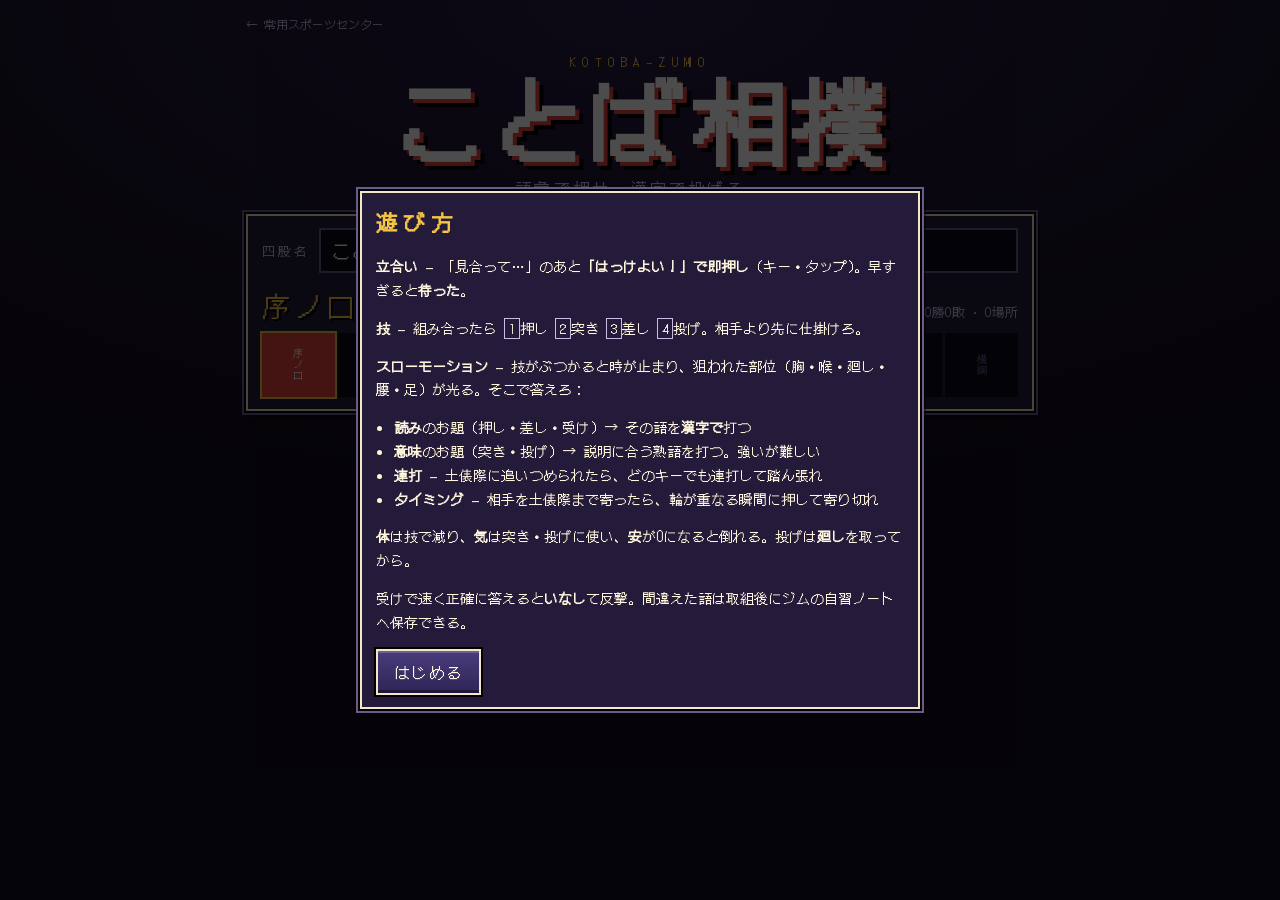
<file: sumo/index.html>
<!doctype html>
<html lang="ja">
<head>
<meta charset="utf-8">
<meta name="viewport" content="width=device-width,initial-scale=1,maximum-scale=1">
<title>ことば相撲</title>
<link rel="preconnect" href="https://fonts.googleapis.com">
<link rel="preconnect" href="https://fonts.gstatic.com" crossorigin>
<link href="https://fonts.googleapis.com/css2?family=DotGothic16&display=swap" rel="stylesheet">
<link rel="stylesheet" href="style.css">
</head>
<body>
<div id="app">

<!-- ============ TITLE / BANZUKE ============ -->
<section id="scTitle" class="screen">
  <a class="back" href="../index.html">← 常用スポーツセンター</a>
  <div class="logo">
    <div class="logo-sub">KOTOBA-ZUMO</div>
    <h1>ことば相撲</h1>
    <div class="logo-tag">語彙で押せ。漢字で投げろ。</div>
  </div>
  <div class="panel career">
    <div class="row"><label for="shikona">四股名</label><input id="shikona" maxlength="8" autocomplete="off" spellcheck="false"></div>
    <div class="rankline"><span id="tRank" class="rank"></span><span id="tRecord" class="record"></span></div>
    <div class="ladder" id="tLadder"></div>
  </div>
  <div class="menu">
    <button class="btn big" id="btnBasho">本場所へ</button>
    <button class="btn" id="btnPractice">稽古（一番勝負）</button>
    <button class="btn ghost" id="btnHowto">遊び方</button>
  </div>
  <div class="foot"><button class="ghost tiny" id="btnMute">🔊 音あり</button></div>
</section>

<!-- ============ PRACTICE: PICK OPPONENT ============ -->
<section id="scPick" class="screen" hidden>
  <h2 class="head">稽古相手をえらぶ</h2>
  <div class="pickgrid" id="pickGrid"></div>
  <button class="btn ghost" data-back>戻る</button>
</section>

<!-- ============ PRE-BOUT ============ -->
<section id="scPre" class="screen" hidden>
  <div class="daytag" id="preDay"></div>
  <div class="vs">
    <div class="vscard me"><canvas class="face" id="preFace0" width="32" height="32"></canvas><b id="preName0"></b><span id="preRank0"></span></div>
    <div class="vsmark">VS</div>
    <div class="vscard foe"><canvas class="face" id="preFace1" width="32" height="32"></canvas><b id="preName1"></b><span id="preRank1"></span><span class="style" id="preStyle1"></span></div>
  </div>
  <div class="panel">
    <div class="phase" id="banPhase">お題を1つ封じろ（BAN）</div>
    <div class="topics" id="banGrid"></div>
    <div class="banmsg" id="banMsg"></div>
  </div>
  <button class="btn big" id="btnToRing" hidden>土俵へ</button>
</section>

<!-- ============ BOUT ============ -->
<section id="scBout" class="screen bout" hidden>
  <div class="hud">
    <div class="pf"><canvas class="face" id="hudFace0" width="32" height="32"></canvas><div class="grip" id="grip0"></div></div>
    <div class="bars">
      <div class="names"><span id="hudName0"></span><span id="hudName1"></span></div>
      <div class="barrow"><div class="bar l"><i id="b0tai"></i></div><span class="lbl" title="体力：技を出すと減る">体</span><div class="bar r"><i id="b1tai"></i></div></div>
      <div class="barrow"><div class="bar l ki"><i id="b0ki"></i></div><span class="lbl" title="気力：突き・投げに使う">気</span><div class="bar r ki"><i id="b1ki"></i></div></div>
      <div class="barrow"><div class="bar l an"><i id="b0an"></i></div><span class="lbl" title="安定：0で倒れる">安</span><div class="bar r an"><i id="b1an"></i></div></div>
    </div>
    <div class="pf"><canvas class="face" id="hudFace1" width="32" height="32"></canvas><div class="grip" id="grip1"></div></div>
  </div>
  <div class="stagewrap" id="stageWrap">
    <canvas id="stage" width="384" height="216"></canvas>
    <div class="callout" id="callout"></div>
    <div class="kimarite" id="kimarite" hidden></div>
  </div>
  <div class="ctrl" id="ctrl">
    <div class="moves" id="moves"></div>
    <div class="qte" id="qte" hidden>
      <div class="qcall" id="qCall"></div>
      <div class="qclue"><span class="qtier" id="qTier"></span><span id="qClue"></span></div>
      <div class="qtimer"><i id="qTimer"></i></div>
      <div class="qmash" id="qMash" hidden><i id="qMashFill"></i></div>
      <div class="qmsg" id="qMsg"></div>
    </div>
    <div class="inrow">
      <input id="ans" lang="ja" autocomplete="off" autocapitalize="off" autocorrect="off" spellcheck="false" enterkeyhint="go" aria-label="答えを入力">
      <button class="btn" id="btnAct">打</button>
    </div>
    <div class="hint" id="hint"></div>
  </div>
</section>

<!-- ============ RESULT ============ -->
<section id="scResult" class="screen" hidden>
  <div class="resbig" id="resBig"></div>
  <div class="reskim" id="resKim"></div>
  <div class="resrec" id="resRec"></div>
  <div class="panel report">
    <div class="phase">取組レポート — 課題のことば</div>
    <div id="repList" class="replist"></div>
    <div class="reptools" id="repTools"><button class="btn" id="btnSaveNotes">選んだ語をジムに保存</button></div>
  </div>
  <div class="menu row2">
    <button class="btn big" id="btnNext">次の取組</button>
    <button class="btn ghost" id="btnHome">番付へ戻る</button>
  </div>
</section>

<!-- ============ BASHO END ============ -->
<section id="scBasho" class="screen" hidden>
  <h2 class="head" id="bsHead">千秋楽</h2>
  <div class="bsrec" id="bsRec"></div>
  <div class="bsstars" id="bsStars"></div>
  <div class="bsmove" id="bsMove"></div>
  <button class="btn big" id="btnBashoDone">番付へ</button>
</section>

<!-- ============ HOW TO ============ -->
<div class="modal" id="howto" hidden>
  <div class="panel howto">
    <h2>遊び方</h2>
    <p><b>立合い</b> — 「見合って…」のあと<b>「はっけよい！」で即押し</b>（キー・タップ）。早すぎると<b>待った</b>。</p>
    <p><b>技</b> — 組み合ったら <kbd>1</kbd>押し <kbd>2</kbd>突き <kbd>3</kbd>差し <kbd>4</kbd>投げ。相手より先に仕掛けろ。</p>
    <p><b>スローモーション</b> — 技がぶつかると時が止まり、狙われた部位（胸・喉・廻し・腰・足）が光る。そこで答えろ：</p>
    <ul>
      <li><b>読み</b>のお題（押し・差し・受け）→ その語を<b>漢字で</b>打つ</li>
      <li><b>意味</b>のお題（突き・投げ）→ 説明に合う熟語を打つ。強いが難しい</li>
      <li><b>連打</b> — 土俵際に追いつめられたら、どのキーでも連打して踏ん張れ</li>
      <li><b>タイミング</b> — 相手を土俵際まで寄ったら、輪が重なる瞬間に押して寄り切れ</li>
    </ul>
    <p><b>体</b>は技で減り、<b>気</b>は突き・投げに使い、<b>安</b>が0になると倒れる。投げは<b>廻し</b>を取ってから。</p>
    <p>受けで速く正確に答えると<b>いなし</b>て反撃。間違えた語は取組後にジムの自習ノートへ保存できる。</p>
    <button class="btn" id="btnHowtoClose">はじめる</button>
  </div>
</div>

</div>
<script src="data.js"></script>
<script src="engine.js"></script>
<script src="audio.js"></script>
<script src="render.js"></script>
<script src="main.js"></script>
</body>
</html>
</file>
<file: sumo/style.css>
/* ことば相撲 — 16-bit arcade styling */
:root {
  --bg: #120d1c;
  --bg2: #1d1530;
  --panel: #241b3a;
  --panel-hi: #33285a;
  --edge: #f4e7c5;
  --edge-dark: #6b5a8e;
  --ink: #fff6dd;
  --ink-soft: #c9bce6;
  --shu: #e0453a;
  --gold: #f6c544;
  --green: #4cc38a;
  --blue: #4c8ff0;
  --tai: #4c8ff0;
  --ki: #f6c544;
  --an: #4cc38a;
  --font: 'DotGothic16', ui-monospace, 'Hiragino Kaku Gothic ProN', 'Yu Gothic', monospace;
}
* { box-sizing: border-box; }
html, body { margin: 0; height: 100%; }
body {
  background: radial-gradient(120% 80% at 50% 0%, #2a1d47 0%, var(--bg) 70%);
  background-color: var(--bg);
  color: var(--ink);
  font-family: var(--font);
  -webkit-font-smoothing: none;
  overscroll-behavior: none;
}
#app { max-width: 820px; margin: 0 auto; padding: 10px 16px 28px; }
.screen[hidden], .modal[hidden], [hidden] { display: none !important; }

button { font-family: inherit; color: inherit; }
.btn {
  background: linear-gradient(#4a3c7c, #2f2556);
  border: 2px solid var(--edge);
  box-shadow: 0 0 0 2px #000, inset 0 -3px 0 rgba(0,0,0,.35), inset 0 2px 0 rgba(255,255,255,.18);
  color: var(--ink);
  font-size: 16px;
  padding: 9px 16px;
  cursor: pointer;
  letter-spacing: .08em;
  image-rendering: pixelated;
}
.btn:hover:not(:disabled) { filter: brightness(1.15); }
.btn:active:not(:disabled) { transform: translateY(2px); box-shadow: 0 0 0 2px #000, inset 0 2px 0 rgba(0,0,0,.35); }
.btn:disabled { opacity: .4; cursor: default; }
.btn.big { font-size: 22px; padding: 12px 22px; background: linear-gradient(#e0574a, #a3261d); }
.btn.ghost, .ghost { background: transparent; border: 2px solid var(--edge-dark); box-shadow: none; color: var(--ink-soft); padding: 8px 14px; cursor: pointer; }
.ghost.tiny { font-size: 12px; padding: 4px 10px; }
.panel {
  background: var(--panel);
  border: 2px solid var(--edge);
  box-shadow: 0 0 0 2px #000, 0 0 0 4px var(--edge-dark), 6px 8px 0 rgba(0,0,0,.4);
  padding: 12px 14px;
  margin: 14px 0;
}
.head { text-align: center; letter-spacing: .3em; color: var(--gold); text-shadow: 2px 2px 0 #000; }
kbd { border: 1px solid var(--ink-soft); padding: 0 4px; font-family: inherit; font-size: .9em; }

/* ---------- title ---------- */
.back { color: var(--ink-soft); font-size: 12px; text-decoration: none; }
.logo { text-align: center; margin: 18px 0 6px; }
.logo h1 {
  font-size: clamp(48px, 13vw, 92px); margin: 0; line-height: 1.05; letter-spacing: .08em;
  color: #fff; text-shadow: 4px 4px 0 var(--shu), 8px 8px 0 #000;
}
.logo-sub { letter-spacing: .5em; color: var(--gold); font-size: 13px; }
.logo-tag { color: var(--ink-soft); margin-top: 8px; letter-spacing: .2em; }
.career .row { display: flex; align-items: center; gap: 10px; }
.career label { color: var(--ink-soft); font-size: 13px; letter-spacing: .2em; }
.career input, #ans {
  font-family: inherit; font-size: 20px; background: #0d0918; color: var(--ink);
  border: 2px solid var(--edge-dark); padding: 6px 10px; min-width: 0; flex: 1;
}
.career input:focus, #ans:focus { outline: none; border-color: var(--gold); }
.rankline { display: flex; justify-content: space-between; align-items: baseline; margin: 12px 0 8px; gap: 10px; flex-wrap: wrap; }
.rank { font-size: 28px; color: var(--gold); text-shadow: 2px 2px 0 #000; letter-spacing: .15em; }
.record { color: var(--ink-soft); font-size: 13px; }
.ladder { display: grid; grid-template-columns: repeat(10, 1fr); gap: 3px; }
.ladder span { font-size: 10px; text-align: center; padding: 6px 0; background: #0d0918; color: #6b5a8e; writing-mode: vertical-rl; min-height: 64px; display: flex; align-items: center; justify-content: center; letter-spacing: .1em; }
.ladder span.done { color: var(--ink-soft); }
.ladder span.cur { background: var(--shu); color: #fff; box-shadow: 0 0 0 2px var(--gold); }
.menu { display: flex; flex-direction: column; gap: 12px; align-items: center; margin-top: 18px; }
.menu .btn { min-width: 240px; }
.menu.row2 { flex-direction: row; justify-content: center; flex-wrap: wrap; }
.menu.row2 .btn { min-width: 0; }
.foot { text-align: center; margin-top: 18px; }

/* ---------- pick + pre-bout ---------- */
.pickgrid { display: grid; grid-template-columns: repeat(auto-fill, minmax(150px, 1fr)); gap: 10px; margin: 14px 0; }
.pick { display: flex; gap: 8px; align-items: center; text-align: left; background: var(--panel); border: 2px solid var(--edge-dark); padding: 8px; cursor: pointer; }
.pick:hover { border-color: var(--gold); }
.pick b { display: block; font-size: 15px; }
.pick small { color: var(--ink-soft); font-size: 11px; }
canvas.face { image-rendering: pixelated; width: 64px; height: 64px; background: #0d0918; border: 2px solid var(--edge); flex: none; }
.pick canvas.face { width: 44px; height: 44px; }
.daytag { text-align: center; color: var(--gold); letter-spacing: .3em; margin: 8px 0; }
.vs { display: grid; grid-template-columns: 1fr auto 1fr; align-items: center; gap: 8px; }
.vscard { display: flex; flex-direction: column; align-items: center; gap: 4px; text-align: center; }
.vscard canvas.face { width: 96px; height: 96px; }
.vscard b { font-size: 20px; }
.vscard span { color: var(--ink-soft); font-size: 12px; }
.vscard .style { color: var(--gold); }
.vsmark { font-size: 34px; color: var(--shu); text-shadow: 3px 3px 0 #000; }
.phase { color: var(--gold); letter-spacing: .15em; font-size: 14px; margin-bottom: 8px; }
.topics { display: grid; grid-template-columns: repeat(3, 1fr); gap: 6px; }
.topic { position: relative; background: #0d0918; border: 2px solid var(--edge-dark); padding: 8px 4px; cursor: pointer; font-size: 13px; text-align: center; }
.topic:hover:not(:disabled) { border-color: var(--gold); }
.topic .ic { display: block; font-size: 20px; }
.topic.strong::after { content: '得意'; position: absolute; top: 2px; right: 3px; font-size: 9px; color: var(--shu); }
.topic.banned { opacity: .35; text-decoration: line-through; }
.topic.banned.bycpu { border-color: var(--shu); }
.topic.banned.byme { border-color: var(--gold); }
.banmsg { min-height: 1.6em; margin-top: 8px; color: var(--ink-soft); font-size: 13px; }
#btnToRing { display: block; margin: 10px auto; }

/* ---------- bout ---------- */
.bout { user-select: none; -webkit-user-select: none; }
.hud { display: grid; grid-template-columns: auto 1fr auto; gap: 8px; align-items: start; background: linear-gradient(#2c2346, #1a1330); border: 2px solid var(--edge); box-shadow: 0 0 0 2px #000; padding: 6px; }
.pf { display: flex; flex-direction: column; align-items: center; gap: 3px; }
.pf canvas.face { width: 58px; height: 58px; }
.grip { display: flex; gap: 2px; font-size: 14px; height: 16px; filter: drop-shadow(1px 1px 0 #000); }
.bars { display: flex; flex-direction: column; gap: 4px; min-width: 0; }
.names { display: flex; justify-content: space-between; font-size: 12px; color: var(--ink-soft); gap: 6px; }
.names span { white-space: nowrap; overflow: hidden; text-overflow: ellipsis; }
.barrow { display: grid; grid-template-columns: 1fr 22px 1fr; align-items: center; gap: 4px; }
.lbl { text-align: center; font-size: 15px; background: #f4e7c5; color: #2b1d0e; line-height: 18px; }
.bar { height: 10px; background: #0d0918; border: 1px solid #000; box-shadow: inset 0 0 0 1px #4a3d6b; position: relative; overflow: hidden; }
.bar i { position: absolute; top: 0; bottom: 0; background: var(--tai); transition: width .18s steps(6); }
.bar.l i { right: 0; }
.bar.r i { left: 0; }
.bar.ki i { background: var(--ki); }
.bar.an i { background: var(--an); }
.bar i.low { background: var(--shu); animation: blink .4s steps(2) infinite; }
@keyframes blink { 50% { opacity: .45; } }

.stagewrap { position: relative; margin-top: 8px; border: 2px solid var(--edge); box-shadow: 0 0 0 2px #000; line-height: 0; touch-action: manipulation; cursor: pointer; }
#stage { width: 100%; height: auto; image-rendering: pixelated; image-rendering: crisp-edges; display: block; background: #000; }
.callout {
  position: absolute; left: 50%; top: 2%; transform: translateX(-50%);
  font-size: clamp(16px, 4.2vw, 30px); line-height: 1.2; white-space: nowrap;
  color: #fff; text-shadow: 2px 2px 0 #000, -2px 2px 0 #000, 2px -2px 0 #000, -2px -2px 0 #000;
  pointer-events: none; transition: opacity .2s;
}
.callout.big { font-size: clamp(26px, 8vw, 54px); color: var(--gold); }
.kimarite {
  position: absolute; inset: 0; display: flex; flex-direction: column; align-items: center; justify-content: center; line-height: 1.2;
  background: rgba(0,0,0,.45); pointer-events: none;
}
.kimarite b { font-size: clamp(40px, 12vw, 88px); color: #fff; text-shadow: 4px 4px 0 var(--shu), 7px 7px 0 #000; letter-spacing: .1em; animation: stamp .35s cubic-bezier(.2,1.6,.4,1); }
.kimarite span { font-size: clamp(14px, 3.5vw, 22px); color: var(--gold); text-shadow: 2px 2px 0 #000; margin-top: 6px; }
@keyframes stamp { from { transform: scale(2.4); opacity: 0; } }

.ctrl { margin-top: 10px; }
.moves { display: grid; grid-template-columns: repeat(4, 1fr); gap: 6px; }
.move { background: linear-gradient(#3b2f66, #261d47); border: 2px solid var(--edge); box-shadow: 0 0 0 2px #000; padding: 7px 2px; cursor: pointer; display: flex; flex-direction: column; align-items: center; gap: 1px; line-height: 1.2; }
.move b { font-size: 19px; }
.move .k { font-size: 10px; color: var(--gold); }
.move small { font-size: 10px; color: var(--ink-soft); }
.move:disabled { opacity: .35; cursor: default; }
.moves.idle .move { opacity: .55; }
.moves.ready .move:not(:disabled) { animation: ready 1s steps(2) infinite; }
@keyframes ready { 50% { border-color: var(--gold); } }

.qte { background: #0d0918; border: 2px solid var(--shu); box-shadow: 0 0 0 2px #000, 0 0 18px rgba(224,69,58,.5); padding: 8px 10px; text-align: center; }
.qte.atk { border-color: var(--gold); box-shadow: 0 0 0 2px #000, 0 0 18px rgba(246,197,68,.45); }
.qcall { font-size: 18px; color: var(--shu); letter-spacing: .12em; }
.qte.atk .qcall { color: var(--gold); }
.qclue { font-size: clamp(20px, 5.4vw, 30px); margin: 4px 0; line-height: 1.35; }
.qtier { font-size: 11px; background: var(--ink); color: #000; padding: 1px 5px; margin-right: 8px; vertical-align: middle; letter-spacing: .1em; }
.qtimer, .qmash { height: 8px; background: #2a2142; border: 1px solid #000; overflow: hidden; }
.qtimer i, .qmash i { display: block; height: 100%; width: 100%; background: var(--gold); }
.qtimer i.hot { background: var(--shu); }
.qmash { height: 16px; margin-top: 6px; }
.qmash i { background: var(--green); width: 0; }
.qmsg { min-height: 1.4em; font-size: 14px; color: var(--ink-soft); margin-top: 4px; }
.qmsg.bad { color: var(--shu); animation: shake .25s; }
.qmsg.good { color: var(--green); }
@keyframes shake { 25% { transform: translateX(-4px); } 75% { transform: translateX(4px); } }
.inrow { display: flex; gap: 6px; margin-top: 8px; }
#ans { font-size: 22px; }
#ans.lock { border-color: var(--shu); animation: shake .25s; }
.hint { font-size: 11px; color: var(--ink-soft); margin-top: 6px; text-align: center; min-height: 1.3em; }

/* ---------- result ---------- */
.resbig { text-align: center; font-size: clamp(54px, 15vw, 96px); margin-top: 14px; text-shadow: 4px 4px 0 #000; }
.resbig.win { color: var(--gold); }
.resbig.lose { color: var(--ink-soft); }
.reskim { text-align: center; font-size: 24px; letter-spacing: .2em; }
.resrec { text-align: center; color: var(--ink-soft); margin-top: 6px; }
.replist { display: flex; flex-direction: column; gap: 6px; max-height: 300px; overflow-y: auto; }
.reprow { display: grid; grid-template-columns: auto auto 1fr; gap: 10px; align-items: center; background: #0d0918; border: 1px solid var(--edge-dark); padding: 6px 9px; cursor: pointer; }
.reprow b { font-size: 22px; }
.reprow small { color: var(--ink-soft); line-height: 1.5; font-size: 12px; }
.reptools { margin-top: 10px; text-align: right; }
.bsrec { text-align: center; font-size: 40px; color: var(--gold); text-shadow: 3px 3px 0 #000; }
.bsstars { text-align: center; font-size: 26px; letter-spacing: .2em; margin: 8px 0; }
.bsmove { text-align: center; font-size: 22px; margin: 18px 0; line-height: 1.6; }
.bsmove b { color: var(--gold); font-size: 30px; }
#btnBashoDone { display: block; margin: 0 auto; }

.modal { position: fixed; inset: 0; background: rgba(0,0,0,.7); display: flex; align-items: center; justify-content: center; padding: 16px; z-index: 50; }
.howto { max-width: 560px; max-height: 88vh; overflow-y: auto; line-height: 1.7; font-size: 14px; }
.howto h2 { margin: 0 0 6px; color: var(--gold); letter-spacing: .3em; }
.howto ul { padding-left: 18px; }

@media (max-width: 520px) {
  #app { padding: 6px 10px 20px; }
  .pf canvas.face { width: 42px; height: 42px; }
  .move b { font-size: 16px; }
  .topics { grid-template-columns: repeat(3, 1fr); }
  .vscard canvas.face { width: 72px; height: 72px; }
}
@media (prefers-reduced-motion: reduce) {
  .kimarite b, .moves.ready .move, .bar i.low { animation: none; }
}
</file>
